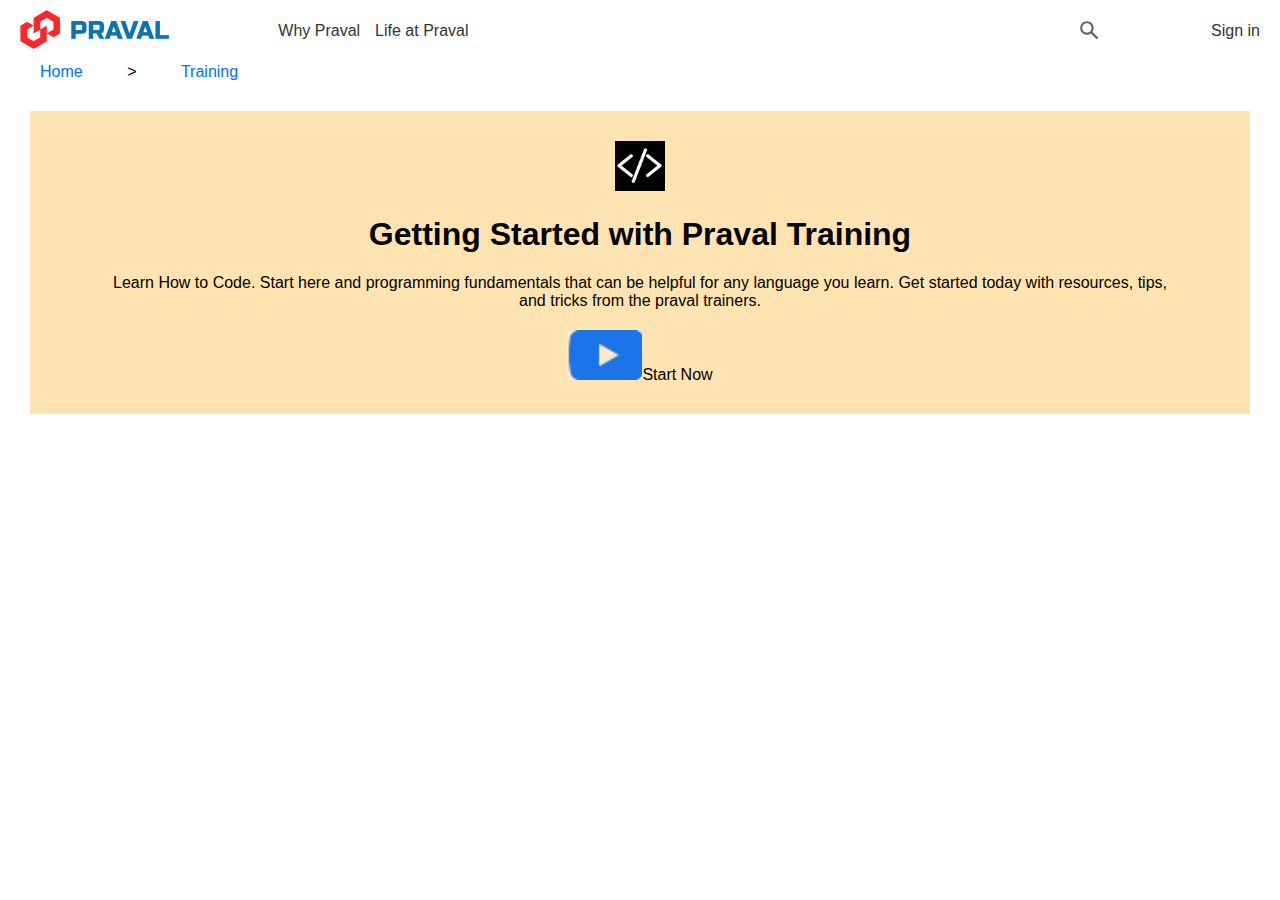
<file: index.html>
<!DOCTYPE html>
<html lang="en">
<head>
    <meta charset="UTF-8">
    <meta name="viewport" content="width=device-width, initial-scale=1.0">
    
    <link rel="shortcut icon" href="favicon.ico" type="image/x-icon">
    <title>Praval Training</title>

    <link rel="stylesheet" href="styles.css">

</head>
<body>
    <!-- Navbar-->
    <header>
        <div class="logo">
            <img src="resources/PRAVAL-LOGO-300x77.png" alt="Praval Logo">
        </div>
        <nav>
            <ul>
            <li><a href="">Why Praval</a></li>
            <li><a href="">Life at Praval</a></li>
            </ul>
        </nav>
        <div class="search-icon">
            <img src="resources/search.png" alt="Search Icon">
        </div>
        <div class="sign-in">
            <a href="">Sign in</a>
        </div>
    </header>
    <!-- Main-->

    <main>
        <div class="training">
            <a href="">Home</a> >  <a href="">Training</a>
        </div>
        <section class="intro">
            <img src="resources/editor.png" alt="Editor Logo">
            <h1>Getting Started with Praval Training</h1>
            <p>Learn How to Code. Start here and programming fundamentals that can be helpful for any language you learn. Get started today with resources, tips, and tricks from the praval trainers.</p>
            <a class="start-now"><img src="resources/play.png" alt="">Start Now</a>

        </section>
    </main>

</body>
</html>
</file>
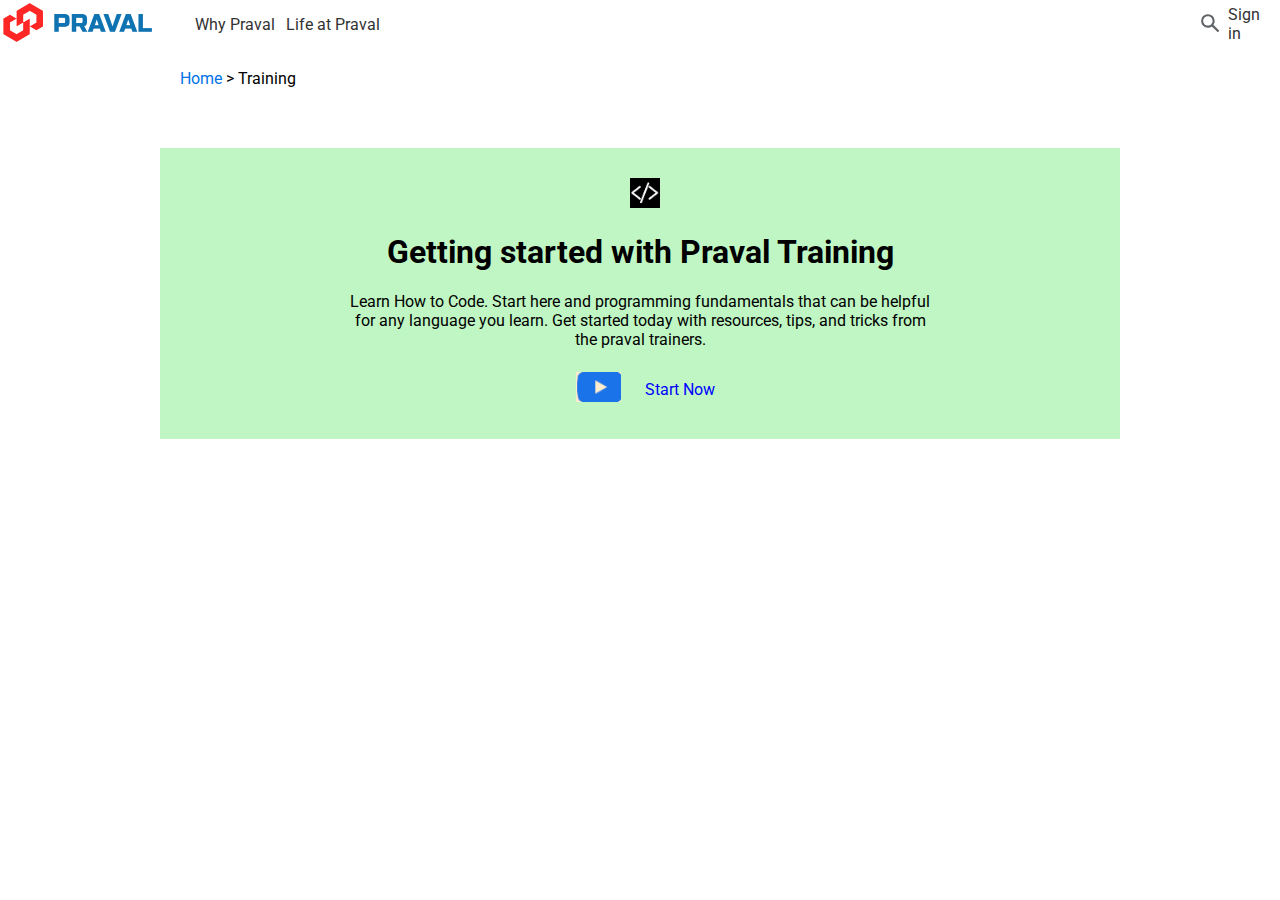
<file: HTML/Index.html>
<!DOCTYPE html>
<html lang="en">
   <head>
      <meta charset="UTF-8">
      <meta name="viewport" content="width=device-width, initial-scale=1.0">
      <link rel="shortcut icon" href="favicon.ico" type="image/x-icon">
      <title>Praval Training</title>
      <link rel="stylesheet" href="styles.css">
   </head>
   <body>
      <div>
         <table width="100%">
            <tr>
               <td width="15%">
                  <img src="resources/PRAVAL-LOGO-300x77.png" width = "150">
               </td>
               <td width="7%">
                  <nav>
                     <ul>
                        <li><a href="">Why Praval</a></li>
                     </ul>
                  </nav>
               </td>
               <td width="72%">
                  <nav>
                     <ul>
                        <li><a href="">Life at Praval</a></li>
                     </ul>
                  </nav>
               </td>
               <td width="2%">
                  <img src="resources/search.png">
               </td>
               <td width="4%">
                  <nav>
                     <ul>
                        <li>
                           <a href="">Sign in</a>
                        </li>
                     </ul>
                  </nav>
               </td>
            </tr>
         </table>
      </div>
      <!-- Main-->
      <main>
         <div class="training">
            <a href="">Home</a> &gt;  <span>Training</span>
         </div>
         <section class="intro">
            <img src="resources/editor.png" alt="Editor Logo">
            <h1>Getting started with Praval Training</h1>
            <p>Learn How to Code. Start here and programming fundamentals that can be helpful for any language you learn. Get started today with resources, tips, and tricks from the praval trainers.</p>
            <table  class="center">
               <tr>
                  <td><img src="resources/play.png"></td>
                  <td><a class="start-now">Start Now</a></td>
               </tr>
            </table>
         </section>
      </main>
   </body>
</html>
</file>
<file: styles.css>
body{
    font-family: Arial, sans-serif;
    margin: 0;
    padding: 0;
    
}

header{
    display: flex;
    justify-content: space-between;
    align-items: center;
    background-color: white;
    padding: 10px 20px;
}

.logo img{
    width: 150px;
    
}

nav ul{
    list-style-type: none;
    margin: 0;
    padding: 0;
    display: flex;
    gap: 15px;
    
}

nav ul li{
    display: inline;
    

    
}

nav ul li a{    
    text-decoration: none;
    color: #333;
}

.sign-in a{
    text-decoration: none;
    color: #333;
}

.main {
    padding: 20px;
}

.training a{
    text-decoration: none;
    color: #0073e6;
    padding: 20px;
    margin: 20px;
}

.intro {
    background-color: #ffe1a9e3;
    padding: 30px;
    margin: 30px;
    text-align: center;
}

.intro img{
    height: 50px;
}
.intro h1{
    font-size: 32px;
}

.intro p{
    margin: 20px 40px;
    
}

.start_now{
    display: inline-block;
    text-decoration: none;
    color: blue;
}


.search-icon img {
    padding-left: 500px;
}
</file>
<file: HTML/styles.css>
@import url('https://fonts.googleapis.com/css2?family=Montserrat:ital,wght@0,100..900;1,100..900&display=swap');
@import url('https://fonts.googleapis.com/css2?family=Roboto:ital,wght@0,100;0,300;0,400;0,500;0,700;0,900;1,100;1,300;1,400;1,500;1,700;1,900&display=swap');
body{
    font-family: "Roboto", sans-serif;
     font-weight: 400;
    font-style: normal;
    margin: 0;
    padding: 0;
}
header{
    display: flex;
    justify-content: space-between;
    align-items: center;
    background-color: white;
    padding: 10px 20px;
}
.logo img{
    width: 150px;
border: 5px outset red;
}
nav ul{
    list-style-type: none;
    margin: 0;
    padding: 0;
    display: flex;
    gap: 40px;
}
nav ul li{
    display: inline;

}
nav ul li a{    
    text-decoration: none;
    color: #333;
}
.sign-in a{
    text-decoration: none;
    color: #333;
}
.search-icon img {
    margin-left: 300px;
    display: flex;
}
.main {
    padding: 20px;
}
.training {
    padding: 20px 0;
    width: 90%;
    margin-left: 180px;
}
.training a{
    text-decoration: none;
    color: #0073e6;
}
.intro {
    background-color: #BFF6C3;
    padding: 30px;
    margin: 40px 160px;
    text-align: center;
}
.intro img{
    height: 80px;
}
.intro h1{
    font-size: 32px;
}
.intro p{
    margin: 20px 160px;
    text-size-adjust: 20px;
    color: ;
}
.intro a {
    display: inline=block;
    text-decoration: none;
    color: blue;
    height: 10px;
    margin-left: 20px;
    padding-bottom: 20px;
    text-align: center;

}
.intro img {
    height: 30px;
    margin-left: 10px;
    gap: 10px;
}
.center {
  margin-left: auto;
  margin-right: auto;
}
has context menu
</file>
